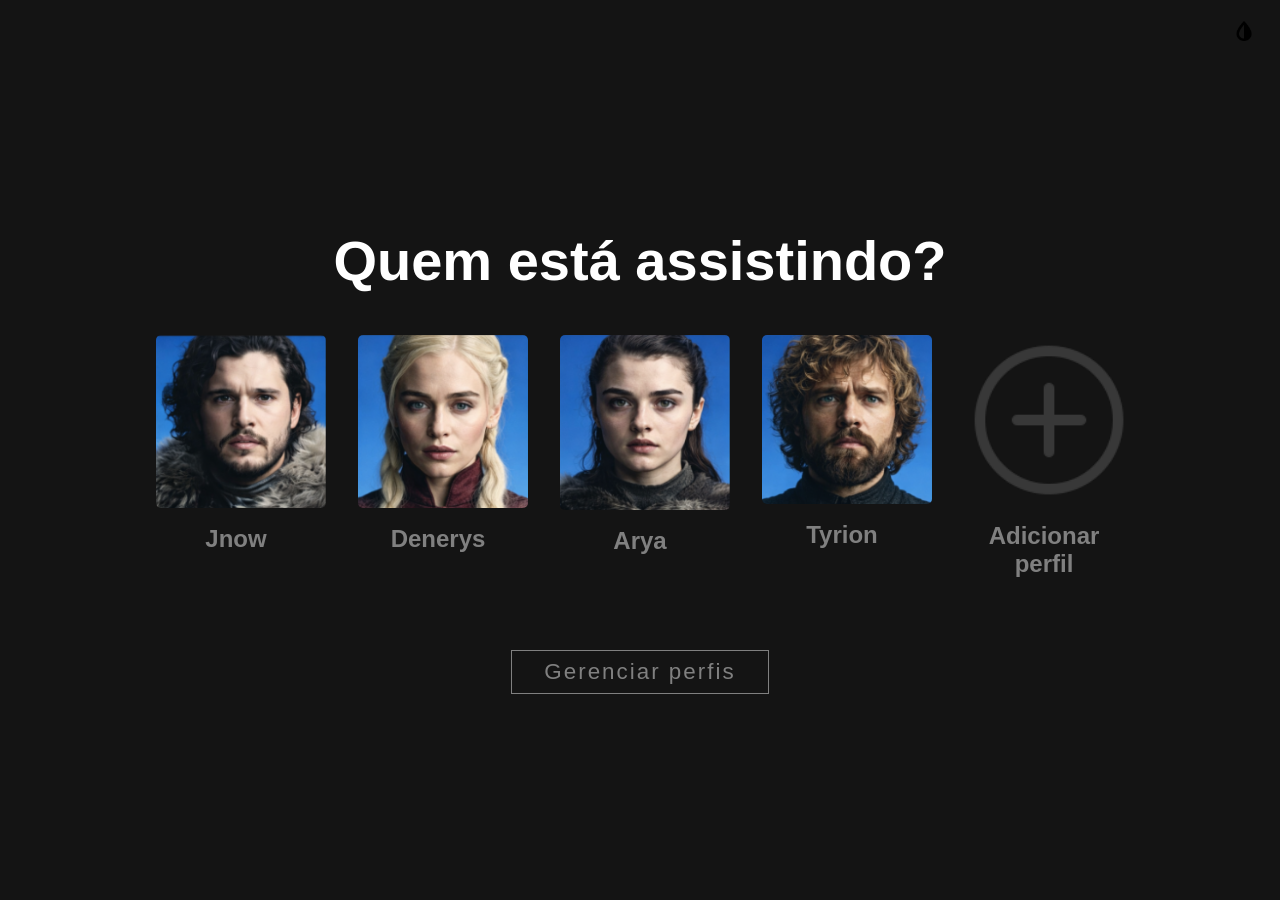
<file: index.html>
<!DOCTYPE html>
<html lang="pt-br">

<head>
    <meta charset="UTF-8">
    <meta name="viewport" content="width=device-width, initial-scale=1.0">
    <link rel="preload" as="font" crossorigin="anonymous"
        href="https://occ.a.nflxso.net/genc/hawkins/5.15.3/font/netflix-sans-core-variable-full.woff2"
        type="font/woff2">
    <link rel="icon" type="image/x-icon" href="assets/FaviconNetflix.png">
    <link rel="stylesheet" href="styles/style.css">
    <title>Netflix</title>
</head>

<body>
    <main>
        <div class="conteiner-inicial">
            <div class="tela-inicial">
                <button id="theme-button"><img src="assets/IconTema.png" alt="Botão de Tema" width="20"></button>
                <h1 class="tela-inicial-titulo">Quem está assistindo?</h1>
                <ul class="tela-inicial-perfis">
                    <li class="perfil">
                        <a class="perfil-link" href="pages/catalogo.html">
                            <div class="perfil-conteiner">
                                <img class="perfil-conteiner-image" src="assets/Perfil 1.png" alt="Jon Snow Image">
                                <p class="perfil-conteiner-nome">Jnow</p>
                            </div>
                        </a>
                    </li>
                    <li class="perfil">
                        <a class="perfil-link" href="pages/catalogo.html">
                            <div class="perfil-conteiner" >
                                <img class="perfil-conteiner-image" src="assets/Perfil 2.png"
                                    alt="Denerys Targaryen Image">
                                <p class="perfil-conteiner-nome">Denerys</p>
                            </div>
                        </a>
                    </li>
                    <li class="perfil">
                        <a class="perfil-link" href="pages/catalogo.html">
                            <div class="perfil-conteiner">
                                <img class="perfil-conteiner-image" src="assets/Perfil 3.png" alt="Arya Stark Image">
                                <p class="perfil-conteiner-nome">Arya</p>
                            </div>
                        </a>
                    </li>
                    <li class="perfil">
                        <a class="perfil-link" href="pages/catalogo.html">
                            <div class="perfil-conteiner">
                                <img class="perfil-conteiner-image" src="assets/Perfil 4.png"
                                    alt="Tyrion Lannister Image">
                                <p class="perfil-conteiner-nome">Tyrion</p>
                            </div>
                        </a>
                    </li>
                    <li class="perfil">
                        <a class="perfil-link">
                            <div class="perfil-conteiner">
                                <img class="perfil-conteiner-image-add" src="assets/IconAdicionar.png" alt="Add Image">
                                <p class="perfil-conteiner-nome">Adicionar perfil</p>
                            </div>
                        </a>
                    </li>
                </ul>
                <a class="gerenciar-perfis" href="">
                    <p class="gerenciar-perfis-texto">Gerenciar perfis</p>
                </a>
            </div>
        </div>
    </main>
    <script src="js/components/theme.js"></script>
</body>

</html>
</file>
<file: styles/style.css>
body {
    margin: 0;
    background-color: #141414;
    font-family: Netflix Sans, Helvetica Neue, Segoe UI, Roboto, Ubuntu, sans-serif;
}

ul {
    padding: 0;
    margin: 0;
}

/*    CONFIGURACOES DA TELA    */

.conteiner-inicial {
    top: 0;
    bottom: 0;
    left: 0;
    right: 0;
    z-index: 0;
    position: fixed;
    text-align: center;
    display: flex;
    justify-content: center;
    align-items: center;
}

#theme-button {
    position: absolute;
    top: 20px;
    right: 20px;
    background-color: transparent;
    border: none;
    color: #fff;
    font-size: 1.2rem;
    cursor: pointer;
}

.perfil-link{
    text-decoration: none;  
}

.tela-inicial {
    display: flex;
    flex-direction: column;
    align-items: center;
}

.tela-inicial-titulo {
    color: #fff;
    font-weight: 600;
    font-size: 3.5rem;
}

.tela-inicial-perfis {
    display: flex;
    flex-direction: row;
    flex-wrap: wrap;
    justify-content: center;
    gap: 5rem;
    list-style: none;
    gap: 2rem;
}

/*    PERFIS    */

.perfil-conteiner {
    width: 170px;
}

.perfil-conteiner-image {
    display: block;
    width: 100%;
    max-width: 100%;
    height: auto;
    border: 5px solid transparent;
    border-radius: 10px;
}

.perfil-conteiner-image-add {
    display: block;
    width: 100%;
    height: auto;
    border: 5px solid transparent;
    border-radius: 10px;
    opacity: 0.6;
    transition: 0.2s ease;

}

.perfil-conteiner-image-add:hover{
    opacity: 1;
    cursor: pointer;
    border-color: #fff;
}

.perfil-conteiner-image:hover {
    border: 5px solid;
    border-color: #fff;
    cursor: pointer;
    transition: border-color 0.2s ease;
}

.perfil-conteiner-nome {
    font-size: 1.5rem;
    font-weight: 600;
    color: grey;
    margin: .5em 0 0;
}

/*    BOTAO GERENCIAR PERFIS    */

.gerenciar-perfis {
    text-decoration: none;
    color: grey;
    border: 1px solid;
    border-color: grey;
    margin: 4.5em 0 1em;
    padding: .5em 2em
}

.gerenciar-perfis:hover {
    border-color: #fff;
    color: #fff;
    cursor: pointer;
}

.gerenciar-perfis-texto {
    font-size: 1.4rem;
    letter-spacing: 2px;
    margin: 0;
}

/*  BOTÃO TEMA  */    

.light-mode {
    background-color: #f5f5f5;
}

.light-mode .tela-inicial-titulo  {
    color: #000;
}

.light-mode .perfil-conteiner-image:hover{
    border-color: #333;
}

.light-mode .perfil-conteiner-image-add:hover{
    border-color: #333;
}

.light-mode .perfil-conteiner-nome {
    color: #333;
}

.light-mode .gerenciar-perfil {
    color: #333;
    border: #333;
}

.light-mode .gerenciar-perfis{
    border-color: #333;
    color: #333;
}

.light-mode .gerenciar-perfis:hover{
    border-color: #000;
    color: #000;  
}


/*    MEDIA QUERIES    */

@media (max-width: 600px) {
    .tela-inicial-titulo {
        font-size: 1.5rem;
        margin: 1rem 0;

    }

    .tela-inicial-perfis {
        gap: 1rem;
        margin: 1rem 0;
    }

    .perfil-conteiner {
        width: 90px;
    }

    .perfil-conteiner-nome {
        font-size: 0.9rem;
    }

    .gerenciar-perfis-texto{
        font-size: 1rem;
    }
}

@media (max-width: 400px) {
    .tela-inicial-titulo {
        font-size: 1.5rem;
        margin: 1rem 0;

    }

    .tela-inicial-perfis {
        gap: 1rem;
        margin: 1rem 0;
    }

    .perfil-conteiner {
        width: 90px;
    }

    .perfil-conteiner-nome {
        font-size: 0.9rem;
    }

    .gerenciar-perfis-texto{
        font-size: 1rem;
    }
}
</file>
